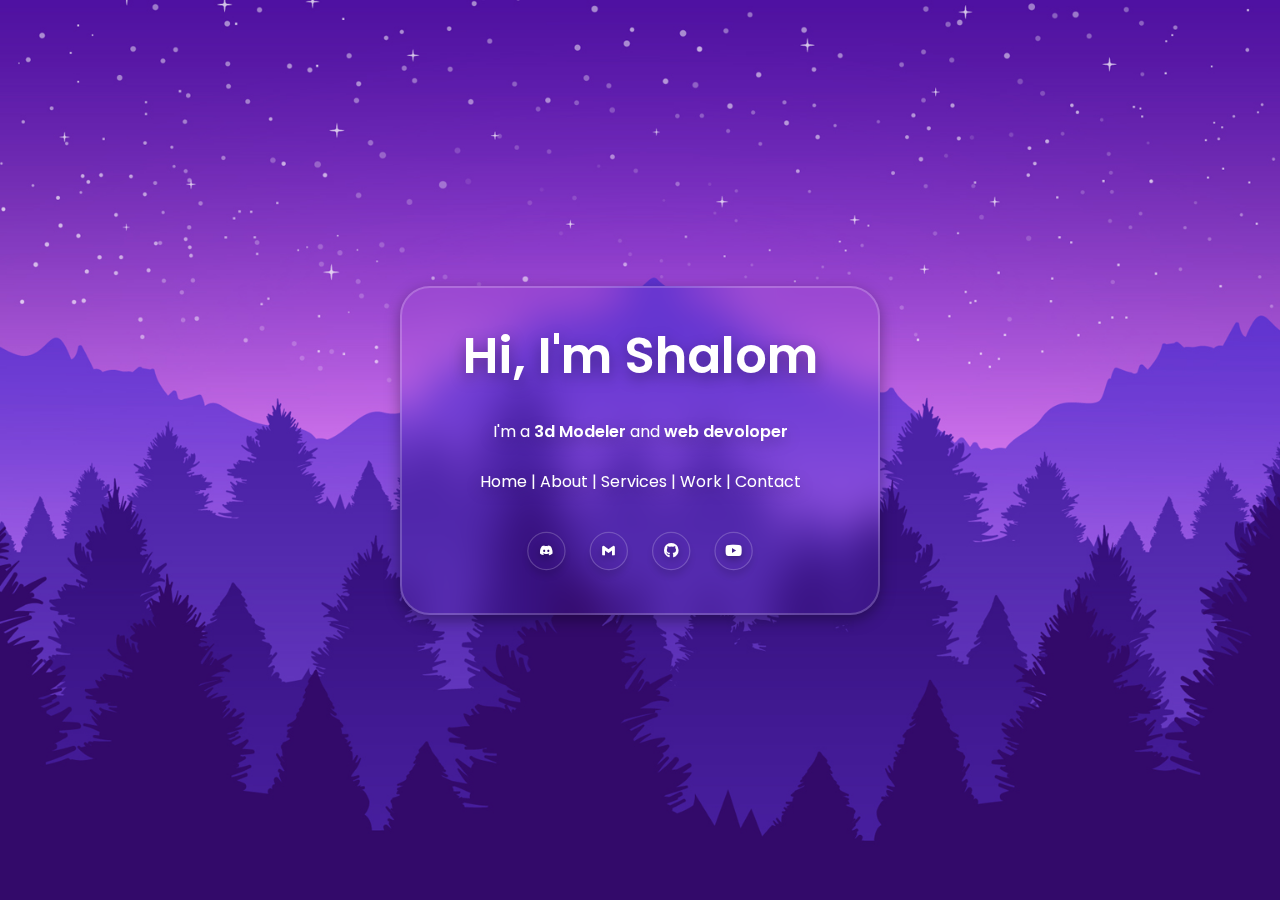
<file: index.html>
<!DOCTYPE html>
<html lang="en">
<head>
    <meta charset="UTF-8">
    <meta name="viewport" content="width=device-width, initial-scale=1.0">
    <title>Shalom's Portfolio</title>
    <link rel="stylesheet" href="style.css">
    <link rel="stylesheet" href="https://cdnjs.cloudflare.com/ajax/libs/font-awesome/5.15.3/css/all.min.css"/>
    <link rel="stylesheet" href="./Assets/Icons/boxicons-2.1.4/css/boxicons.css">
    <link rel="stylesheet" href="./Assets/Icons/boxicons-2.1.4/css/animations.css">
    <link rel="stylesheet" href="./Assets/Icons/boxicons-2.1.4/css/boxicons.min.css">
    <link rel="stylesheet" href="./Assets/Icons/boxicons-2.1.4/css/transformations.css">
</head>
<body>
    <center>
    <div class="hero-div">
        <div class="hero-content-all">
        
        <div>
        <herotext class="hero-h1">
         Hi, I'm Shalom
     </herotext>
    </div>
    <br>
       <div>
        <herotext class="hero-content">I'm a <bold>3d Modeler</bold> and <bold>web devoloper</bold></herotext>
       </div>
       <br> 
       <div class="hero-buttons-div">
       <a href="index.html"> <Text class="hero-buttons-work">Home</text></a>
        <Text class="hero-buttons">|</Text>
        <a href="about.html"><Text class="hero-buttons-work">About</Text></a>
        <Text class="hero-buttons">|</Text>
        <a href="services.html"><Text class="hero-buttons-work">Services</Text></a>
        <Text class="hero-buttons">|</Text>
        <a href="work.html"><Text class="hero-buttons-work">Work</Text></a>
        <Text class="hero-buttons">|</Text>
        <a href="contacts.html"><Text class="hero-buttons-work">Contact</Text></a>
    </div>
    <br>
    
    <!-- social media buttons-->
   <a href="https://discordapp.com/users/917382357495992360"> <div class="wrapper" style="scale:60%">
        <div class="icon facebook">
           <div class="tooltip">
              Discord
           </div>
           <span class="discord-icon"><i class="bx bxl-discord-alt"></i></span>
        </div>
      </a>
      <a href="contacts.html">
        <div class="icon instagram">
           <div class="tooltip">
              Mail
           </div>
           <span><i class="bx bxl-gmail"></i></span>
        </div>
      </a>
      <a href="https://github.com/Shalom-Bharathi">
        <div class="icon github">
           <div class="tooltip">
              Github
           </div>
           <span><i class="fab fa-github"></i></span>
        </div>
      </a> 
      <a href="https://www.youtube.com/channel/UC0Ekqxyu-bImmaZhyuiQLtg">
        <div class="icon youtube">
           <div class="tooltip">
              YouTube
           </div>
           <span><i class="fab fa-youtube"></i></span>
        </div>
     </div>
   </a>
    </div>
</div>
</center>
</body>
</html>
</file>
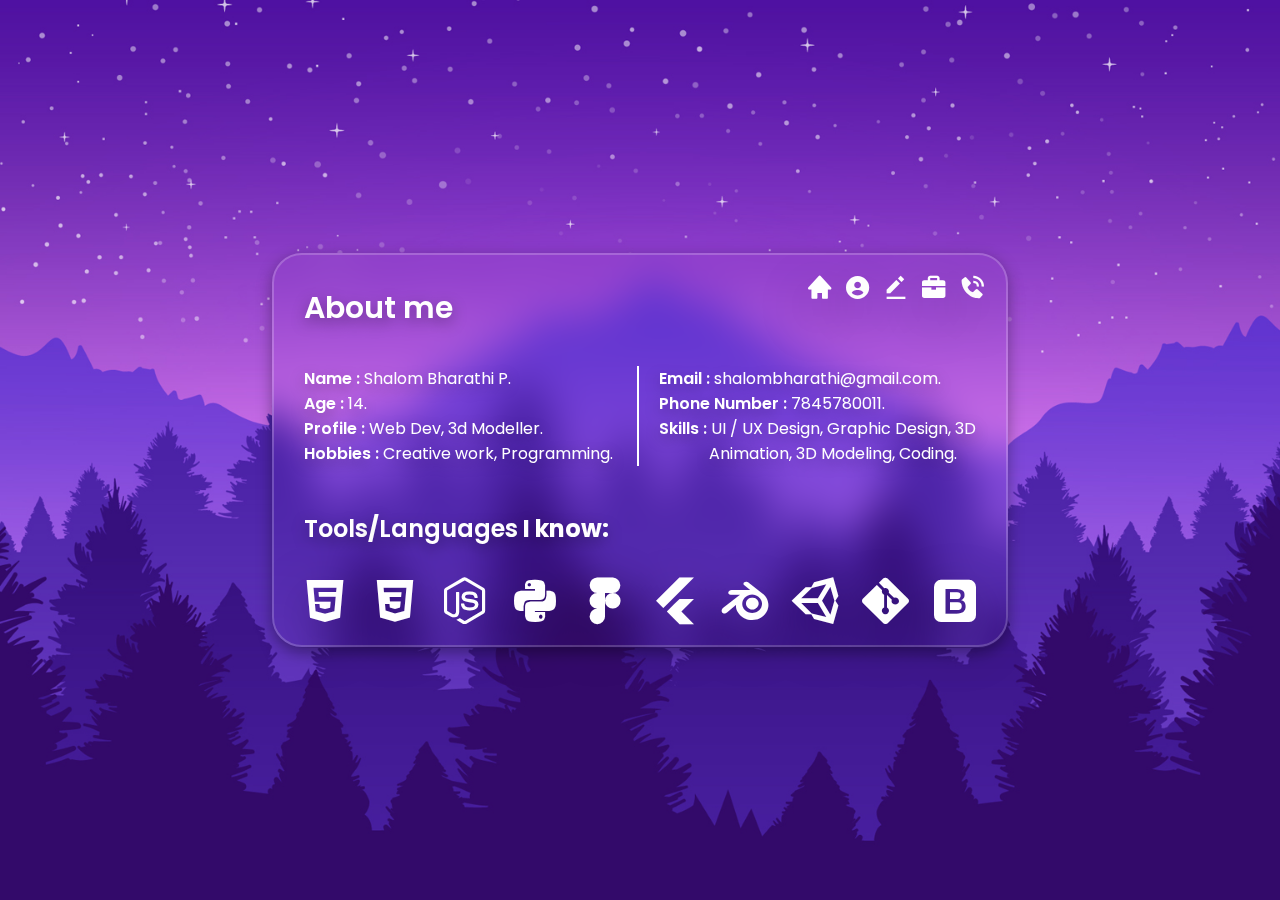
<file: about.html>
<!DOCTYPE html>
<html lang="en">
<head>
    <meta charset="UTF-8">
    <meta name="viewport" content="width=device-width, initial-scale=1.0">
    <title>Portfolio | About</title>
    <link rel="stylesheet" href="style.css">
    <link rel="stylesheet" href="./Assets/Icons/boxicons-2.1.4/css/boxicons.css">
    <link rel="stylesheet" href="./Assets/Icons/boxicons-2.1.4/css/animations.css">
    <link rel="stylesheet" href="./Assets/Icons/boxicons-2.1.4/css/boxicons.min.css">
    <link rel="stylesheet" href="./Assets/Icons/boxicons-2.1.4/css/transformations.css">
</head>
<body>
    
    <div class="hero-div">
        <div class="hero-content-all">
        
        <div class="icon-panel">
        <herotext class="About-me-text">About me</herotext>
        <a href="contacts.html"><i class='bx bxs-phone-call' style="font-size: 8px; float:right;margin-left:30px;"></i></a>
        <a href="work.html"><i class='bx bxs-briefcase' style="font-size: 8px; float:right;margin-left:30px;"></i></a>
        <a href="services.html"><i class='bx bxs-edit-alt' style="font-size: 8px; float:right;margin-left:30px;"></i></a>
        <a href="about.html"><i class='bx bxs-user-circle' style="font-size: 8px; float:right;margin-left:30px;"></i></a>
        <a href="index.html"> <i class='bx bxs-home' style="font-size: 8px; float:right;margin-left:30px;"></i></a>
    </div>
    
    <br>
       <div class="flexbox-about-me">
        <li style="list-style-type:none;"><herotext class="hero-content"><bold>Name :</bold> Shalom Bharathi P.</herotext></li>
        <li style="list-style-type:none;"><herotext class="hero-content"><bold>Age :</bold> 14. </herotext></li>
        <li style="list-style-type:none;"><herotext class="hero-content"><bold>Profile :</bold> Web Dev, 3d Modeller.</herotext></li>
        <li style="list-style-type:none;"><herotext class="hero-content"><bold>Hobbies :</bold> Creative work, Programming.</herotext></li>
    </div>
    <div class="flexbox-about-me-2">
        <li style="list-style-type:none;"><herotext class="hero-content"><bold>Email :</bold> shalombharathi@gmail.com.</herotext></li>
        <li style="list-style-type:none;"><herotext class="hero-content"><bold>Phone Number :</bold> 7845780011. </herotext></li>
        
        <li style="list-style-type:none;"><herotext class="hero-content"><bold>Skills : </bold>UI / UX Design, Graphic Design, 3D <br><listpadding style="margin-left: 50px;">Animation, 3D Modeling, Coding.</listpadding></herotext></li>
    </div>
    <br>
    <br>
    <h2 style="text-shadow: rgba(0, 0, 0, 0.35) 0px 5px 15px;"><bold>Tools</bold>/<bold>Languages</bold> I know:</h2>
    <br>    
    <center>
    <div class="flex-icons">
    <i class='bx bxl-html5' style=" margin-left:0px;"></i>
    <i class='bx bxl-css3'></i>
    <i class='bx bxl-nodejs'></i>
    <i class='bx bxl-python'></i>
    <i class='bx bxl-figma'></i>
    <i class='bx bxl-flutter'></i>
    <i class='bx bxl-blender'></i>
    <i class='bx bxl-unity'></i>
    <i class='bx bxl-git'></i>
    <i class='bx bxl-bootstrap'></i>
</center>
</div>
    </div>
    </div>
</div>

</body>
</html>
</file>
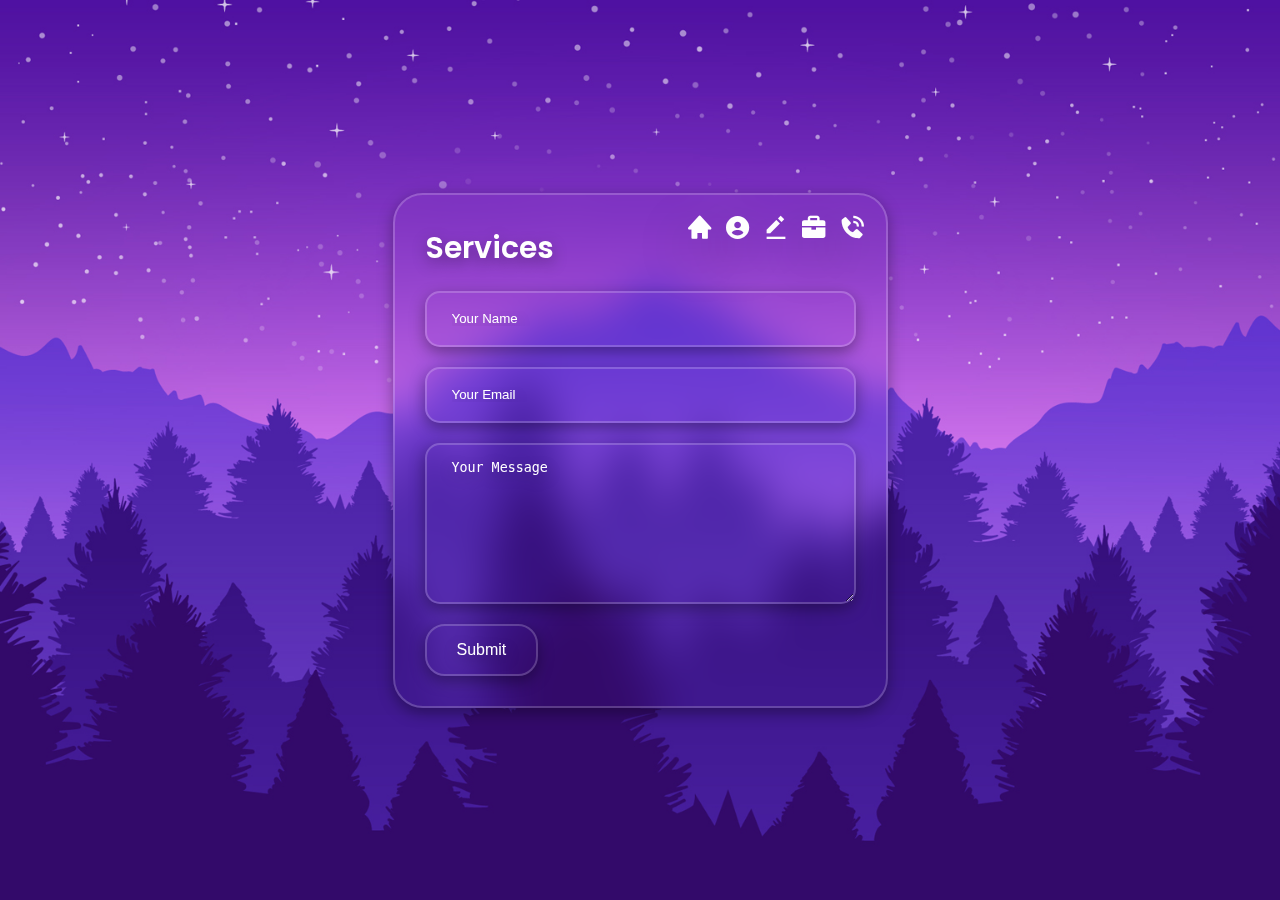
<file: contacts.html>
<!DOCTYPE html>
<html lang="en">
<head>
    <meta charset="UTF-8">
    <meta name="viewport" content="width=device-width, initial-scale=1.0">
    <title>Portfolio | Contacts</title>
    <link rel="stylesheet" href="style.css">
    <link rel="stylesheet" href="./Assets/Icons/boxicons-2.1.4/css/boxicons.css">
    <link rel="stylesheet" href="./Assets/Icons/boxicons-2.1.4/css/animations.css">
    <link rel="stylesheet" href="./Assets/Icons/boxicons-2.1.4/css/boxicons.min.css">
    <link rel="stylesheet" href="./Assets/Icons/boxicons-2.1.4/css/transformations.css">
</head>
<body>
    
    <div class="hero-div">
        <div class="hero-content-all">
            <div class="icon-panel">
                <herotext class="About-me-text">Services</herotext>
                <a href="contacts.html"><i class='bx bxs-phone-call' style="font-size: 8px; float:right;margin-left:30px;"></i></a>
                <a href="work.html"><i class='bx bxs-briefcase' style="font-size: 8px; float:right;margin-left:30px;"></i></a>
                <a href="services.html"><i class='bx bxs-edit-alt' style="font-size: 8px; float:right;margin-left:30px;"></i></a>
                <a href="about.html"><i class='bx bxs-user-circle' style="font-size: 8px; float:right;margin-left:30px;"></i></a>
                <a href="index.html"> <i class='bx bxs-home' style="font-size: 8px; float:right;margin-left:30px;"></i></a>
            </div>

            <div class="contact-container">
                <form action="https://api.web3forms.com/submit" method="POST" class= "contact-left">
        <div class="contact-left-title">
           
           
        </div>
        <input type="hidden" name="access_key" value="cac8a3fe-f493-4895-bf1e-9614c48dd0f6">
            <input type="text" name="name" placeholder="Your Name" style="color:white;" class="contact-inputs" required>
            <input type="email" name="email" placeholder="Your Email" class="contact-inputs" required>
            <textarea name="message" placeholder="Your Message" class="contact-inputs" required ></textarea>
            <button tupe="submit" class="submit-button">Submit</button>
                </form>
                
            
             
            </div> 
</div>
    </div>

</body>
</html>
</file>
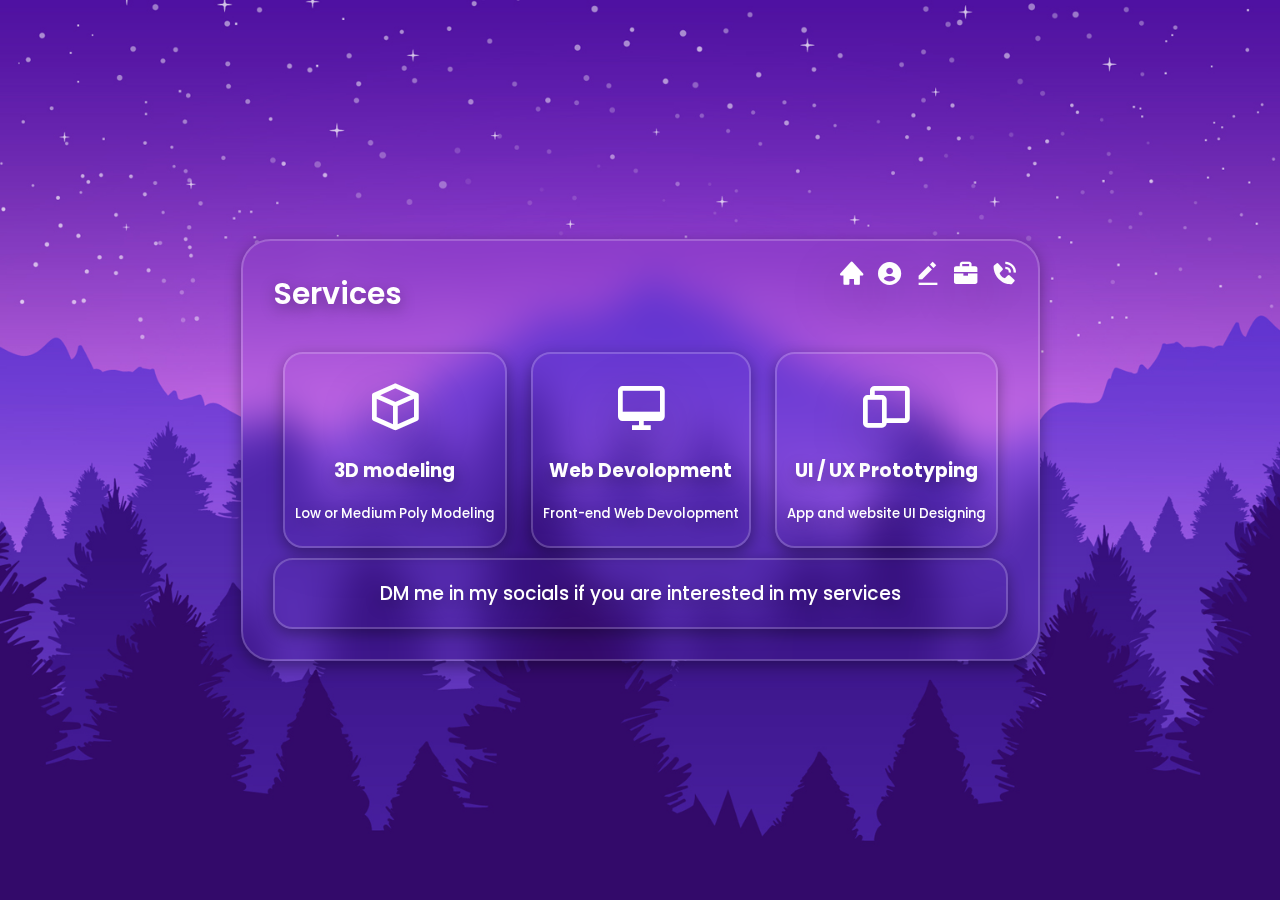
<file: services.html>
<!DOCTYPE html>
<html lang="en">
<head>
    <meta charset="UTF-8">
    <meta name="viewport" content="width=device-width, initial-scale=1.0">
    <title>Portfolio | Services</title>
    <link rel="stylesheet" href="style.css">
    <link rel="stylesheet" href="./Assets/Icons/boxicons-2.1.4/css/boxicons.css">
    <link rel="stylesheet" href="./Assets/Icons/boxicons-2.1.4/css/animations.css">
    <link rel="stylesheet" href="./Assets/Icons/boxicons-2.1.4/css/boxicons.min.css">
    <link rel="stylesheet" href="./Assets/Icons/boxicons-2.1.4/css/transformations.css">
</head>
<body>
    
    <div class="hero-div">
        <div class="hero-content-all">
        
            <div class="icon-panel">
                <herotext class="About-me-text">Services</herotext>
                <a href="contacts.html"><i class='bx bxs-phone-call' style="font-size: 8px; float:right;margin-left:30px;"></i></a>
                <a href="work.html"><i class='bx bxs-briefcase' style="font-size: 8px; float:right;margin-left:30px;"></i></a>
                <a href="services.html"><i class='bx bxs-edit-alt' style="font-size: 8px; float:right;margin-left:30px;"></i></a>
                <a href="about.html"><i class='bx bxs-user-circle' style="font-size: 8px; float:right;margin-left:30px;"></i></a>
                <a href="index.html"> <i class='bx bxs-home' style="font-size: 8px; float:right;margin-left:30px;"></i></a>
            </div>

    <br>
    <div class="services-div">
        <center>
            <i class='bx bx-cube'></i>
            <h3 class="services-heading">3D modeling</h3>
            <h5 class="services-sub">Low or Medium Poly Modeling</h3>
                
        </center>
    </div>

    <div class="services-div">
        <center>
            <i class='bx bx-desktop'></i>
            <h3 class="services-heading">Web Devolopment</h3>
            <h5 class="services-sub">Front-end Web Devolopment</h5>
           
        </center>
    </div>
   

    <div class="services-div">
        <center>
            <i class='bx bx-devices' ></i>
            <h3 class="services-heading">UI / UX Prototyping</h3>
            <h5 class="services-sub">App and website UI Designing</h5>
        </center>
    </div>
    
    <div class="services-div-text"> <h3 style="font-weight: 500;"><center>DM me in my socials if you are interested in my services</center></h3> </div>
   
</div>
    </div>

</body>
</html>
</file>
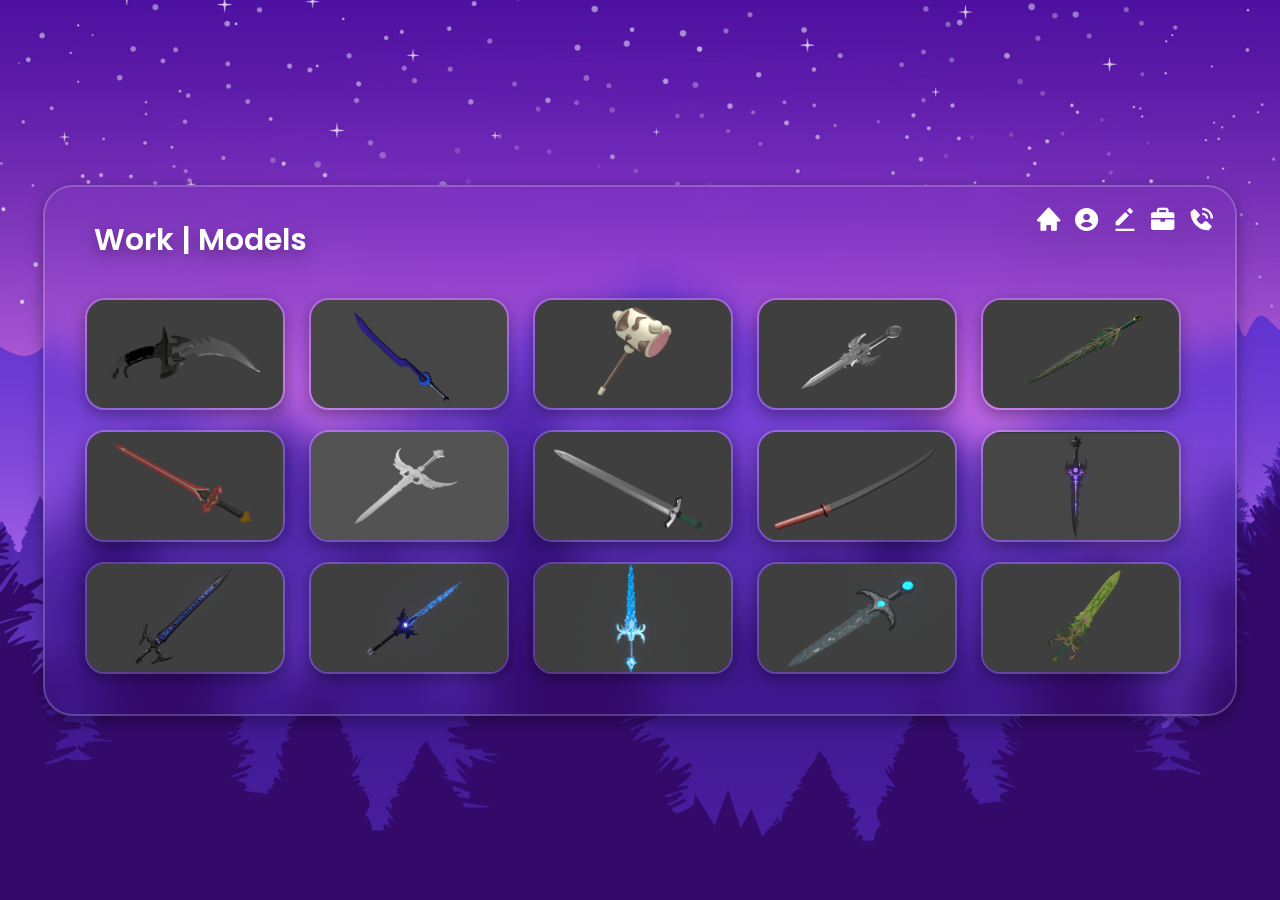
<file: work-model.html>
<!DOCTYPE html>
<html lang="en">
<head>
    <meta charset="UTF-8">
    <meta name="viewport" content="width=device-width, initial-scale=1.0">
    <title>Portfolio | Model</title>
    <link rel="stylesheet" href="style.css">
    <link rel="stylesheet" href="./Assets/Icons/boxicons-2.1.4/css/boxicons.css">
    <link rel="stylesheet" href="./Assets/Icons/boxicons-2.1.4/css/animations.css">
    <link rel="stylesheet" href="./Assets/Icons/boxicons-2.1.4/css/boxicons.min.css">
    <link rel="stylesheet" href="./Assets/Icons/boxicons-2.1.4/css/transformations.css">
</head>
<body>
    
    <div class="hero-div">
        <div class="hero-content-all-model">
        
            <div class="icon-panel">
                <herotext class="About-me-text" style="margin-left: 19px;">Work | Models</herotext>
                <a href="contacts.html"><i class='bx bxs-phone-call' style="font-size: 8px; float:right;margin-left:30px;"></i></a>
                <a href="work.html"><i class='bx bxs-briefcase' style="font-size: 8px; float:right;margin-left:30px;"></i></a>
                <a href="services.html"><i class='bx bxs-edit-alt' style="font-size: 8px; float:right;margin-left:30px;"></i></a>
                <a href="about.html"><i class='bx bxs-user-circle' style="font-size: 8px; float:right;margin-left:30px;"></i></a>
                <a href="index.html"> <i class='bx bxs-home' style="font-size: 8px; float:right;margin-left:30px;"></i></a>
            </div>

    <br>
    
    <div class="work-img-div">
        <img src="./Assets/Models/1.png" alt="" class="work-img">
    </div>

    <div class="work-img-div">
        <img src="./Assets/Models/2.png" alt="" class="work-img">
    </div>

    <div class="work-img-div">
        <img src="./Assets/Models/3.png" alt="" class="work-img">
    </div>

    <div class="work-img-div">
        <img src="./Assets/Models/4.png" alt="" class="work-img">
    </div>

    <div class="work-img-div">
        <img src="./Assets/Models/5.png" alt="" class="work-img">
    </div>

    <div class="work-img-div">
        <img src="./Assets/Models/6.png" alt="" class="work-img">
    </div>

    <div class="work-img-div">
        <img src="./Assets/Models/7.png" alt="" class="work-img">
    </div>

    <div class="work-img-div">
        <img src="./Assets/Models/8.png" alt="" class="work-img">
    </div>

    <div class="work-img-div">
        <img src="./Assets/Models/9.png" alt="" class="work-img">
    </div>

    <div class="work-img-div">
        <img src="./Assets/Models/10.png" alt="" class="work-img">
    </div>

    <div class="work-img-div">
        <img src="./Assets/Models/11.png" alt="" class="work-img">
    </div>

    <div class="work-img-div">
        <img src="./Assets/Models/12.png" alt="" class="work-img">
    </div>

    <div class="work-img-div">
        <img src="./Assets/Models/13.png" alt="" class="work-img">
    </div>

    <div class="work-img-div">
        <img src="./Assets/Models/14.png" alt="" class="work-img">
    </div>

    <div class="work-img-div">
        <img src="./Assets/Models/15.png" alt="" class="work-img">
    </div>


   
</div>
    </div>

</body>
</html>
</file>
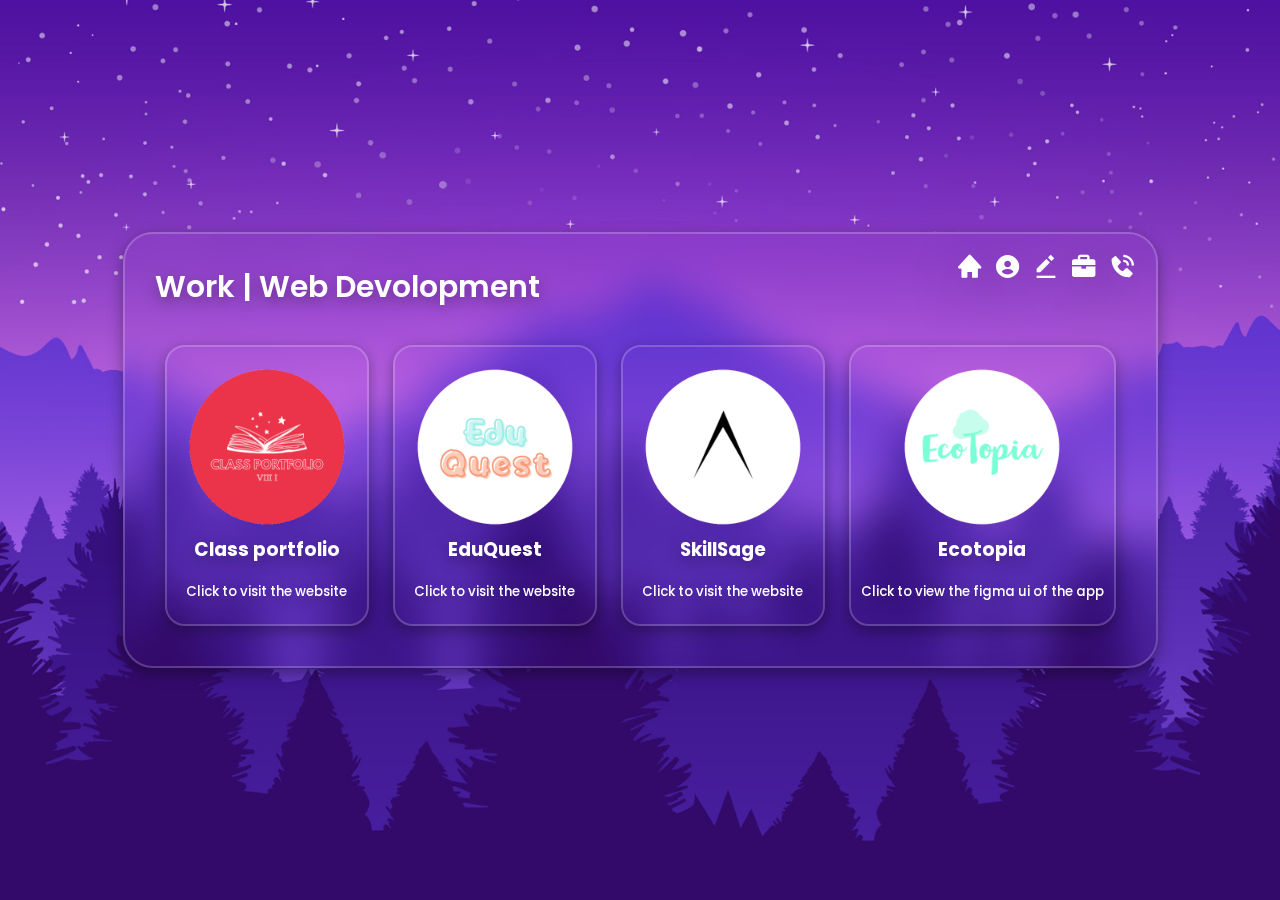
<file: work-UI.html>
<!DOCTYPE html>
<html lang="en">
<head>
    <meta charset="UTF-8">
    <meta name="viewport" content="width=device-width, initial-scale=1.0">
    <title>Portfolio | WebDev</title>
    <link rel="stylesheet" href="style.css">
    <link rel="stylesheet" href="./Assets/Icons/boxicons-2.1.4/css/boxicons.css">
    <link rel="stylesheet" href="./Assets/Icons/boxicons-2.1.4/css/animations.css">
    <link rel="stylesheet" href="./Assets/Icons/boxicons-2.1.4/css/boxicons.min.css">
    <link rel="stylesheet" href="./Assets/Icons/boxicons-2.1.4/css/transformations.css">
</head>
<body>
    
    <div class="hero-div">
        <div class="hero-content-all">
        
            <div class="icon-panel">
                <herotext class="About-me-text">Work | Web Devolopment</herotext>
                <a href="contacts.html"><i class='bx bxs-phone-call' style="font-size: 8px; float:right;margin-left:30px;"></i></a>
                <a href="work.html"><i class='bx bxs-briefcase' style="font-size: 8px; float:right;margin-left:30px;"></i></a>
                <a href="services.html"><i class='bx bxs-edit-alt' style="font-size: 8px; float:right;margin-left:30px;"></i></a>
                <a href="about.html"><i class='bx bxs-user-circle' style="font-size: 8px; float:right;margin-left:30px;"></i></a>
                <a href="index.html"> <i class='bx bxs-home' style="font-size: 8px; float:right;margin-left:30px;"></i></a>
            </div>

    <br>
    <a href="https://shalom-bharathi.github.io/Portfolio/index.html">
    <div class="services-div">
        <center>
            <img src="./Assets/Web/Class Portfolio/1.png" alt="" class="web-img">
            <h3 class="web-heading">Class portfolio</h3>
            <h5 class="web-sub">Click to visit the website</h3>
                
        </center>
    </div>
</a>
<a href="https://shalombharathi.wixsite.com/eduquest">
    <div class="services-div">
        <center>
            <img src="./Assets/Web/Class Portfolio/2.png" alt="" class="web-img">
            <h3 class="web-heading">EduQuest</h3>
            <h5 class="web-sub">Click to visit the website</h5>
           
        </center>
    </div>
</a>
<a href="https://skillsagev2.framer.website/">
    <div class="services-div">
        <center>
            <img src="./Assets/Web/Class Portfolio/3.png" alt="" class="web-img">
            <h3 class="web-heading">SkillSage</h3>
            <h5 class="web-sub">Click to visit the website</h5>
        </center>
    </div>
</a>
   
<a href="https://www.figma.com/file/FRdHTmqHnoIPCEQOu0Yl1u/Untitled?type=design&node-id=0%3A1&mode=design&t=2d3hU7oKUyHWSzkO-1">
    <div class="services-div">
        <center>
            <img src="./Assets/Web/Class Portfolio/4.png" alt="" class="web-img">
            <h3 class="web-heading">Ecotopia</h3>
            <h5 class="web-sub">Click to view the figma ui of the app</h5>
        </center>
    </div>
</a>
   
</div>
    </div>

</body>
</html>
</file>
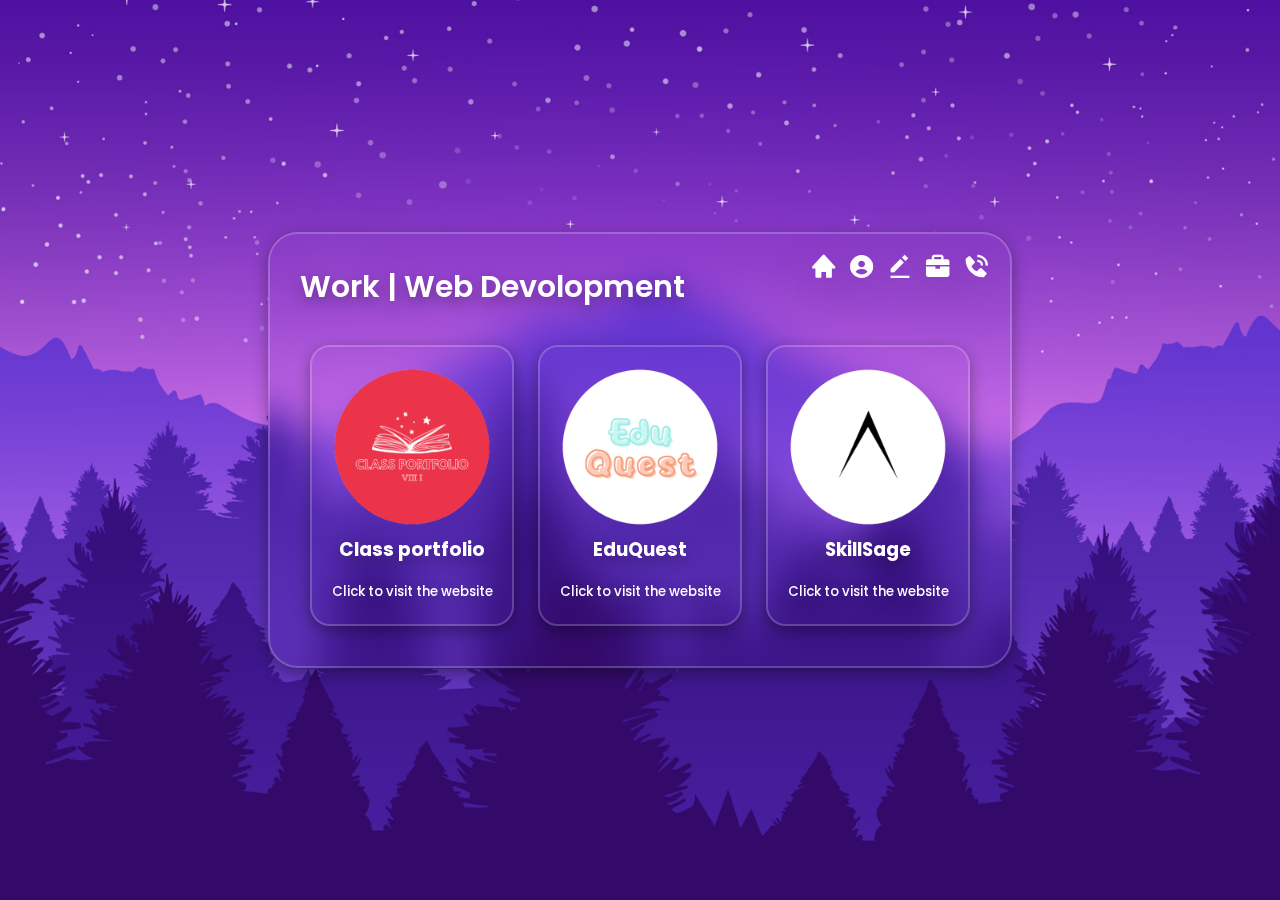
<file: work-web.html>
<!DOCTYPE html>
<html lang="en">
<head>
    <meta charset="UTF-8">
    <meta name="viewport" content="width=device-width, initial-scale=1.0">
    <title>Portfolio | WebDev</title>
    <link rel="stylesheet" href="style.css">
    <link rel="stylesheet" href="./Assets/Icons/boxicons-2.1.4/css/boxicons.css">
    <link rel="stylesheet" href="./Assets/Icons/boxicons-2.1.4/css/animations.css">
    <link rel="stylesheet" href="./Assets/Icons/boxicons-2.1.4/css/boxicons.min.css">
    <link rel="stylesheet" href="./Assets/Icons/boxicons-2.1.4/css/transformations.css">
</head>
<body>
    
    <div class="hero-div">
        <div class="hero-content-all">
        
            <div class="icon-panel">
                <herotext class="About-me-text">Work | Web Devolopment</herotext>
                <a href="contacts.html"><i class='bx bxs-phone-call' style="font-size: 8px; float:right;margin-left:30px;"></i></a>
                <a href="work.html"><i class='bx bxs-briefcase' style="font-size: 8px; float:right;margin-left:30px;"></i></a>
                <a href="services.html"><i class='bx bxs-edit-alt' style="font-size: 8px; float:right;margin-left:30px;"></i></a>
                <a href="about.html"><i class='bx bxs-user-circle' style="font-size: 8px; float:right;margin-left:30px;"></i></a>
                <a href="index.html"> <i class='bx bxs-home' style="font-size: 8px; float:right;margin-left:30px;"></i></a>
            </div>

    <br>
    <a href="https://shalom-bharathi.github.io/Portfolio/index.html">
    <div class="services-div">
        <center>
            <img src="./Assets/Web/Class Portfolio/1.png" alt="" class="web-img">
            <h3 class="web-heading">Class portfolio</h3>
            <h5 class="web-sub">Click to visit the website</h3>
                
        </center>
    </div>
</a>
<a href="https://shalombharathi.wixsite.com/eduquest">
    <div class="services-div">
        <center>
            <img src="./Assets/Web/Class Portfolio/2.png" alt="" class="web-img">
            <h3 class="web-heading">EduQuest</h3>
            <h5 class="web-sub">Click to visit the website</h5>
           
        </center>
    </div>
</a>
<a href="https://skillsagev2.framer.website/">
    <div class="services-div">
        <center>
            <img src="./Assets/Web/Class Portfolio/3.png" alt="" class="web-img">
            <h3 class="web-heading">SkillSage</h3>
            <h5 class="web-sub">Click to visit the website</h5>
        </center>
    </div>
</a>
   
</div>
    </div>

</body>
</html>
</file>
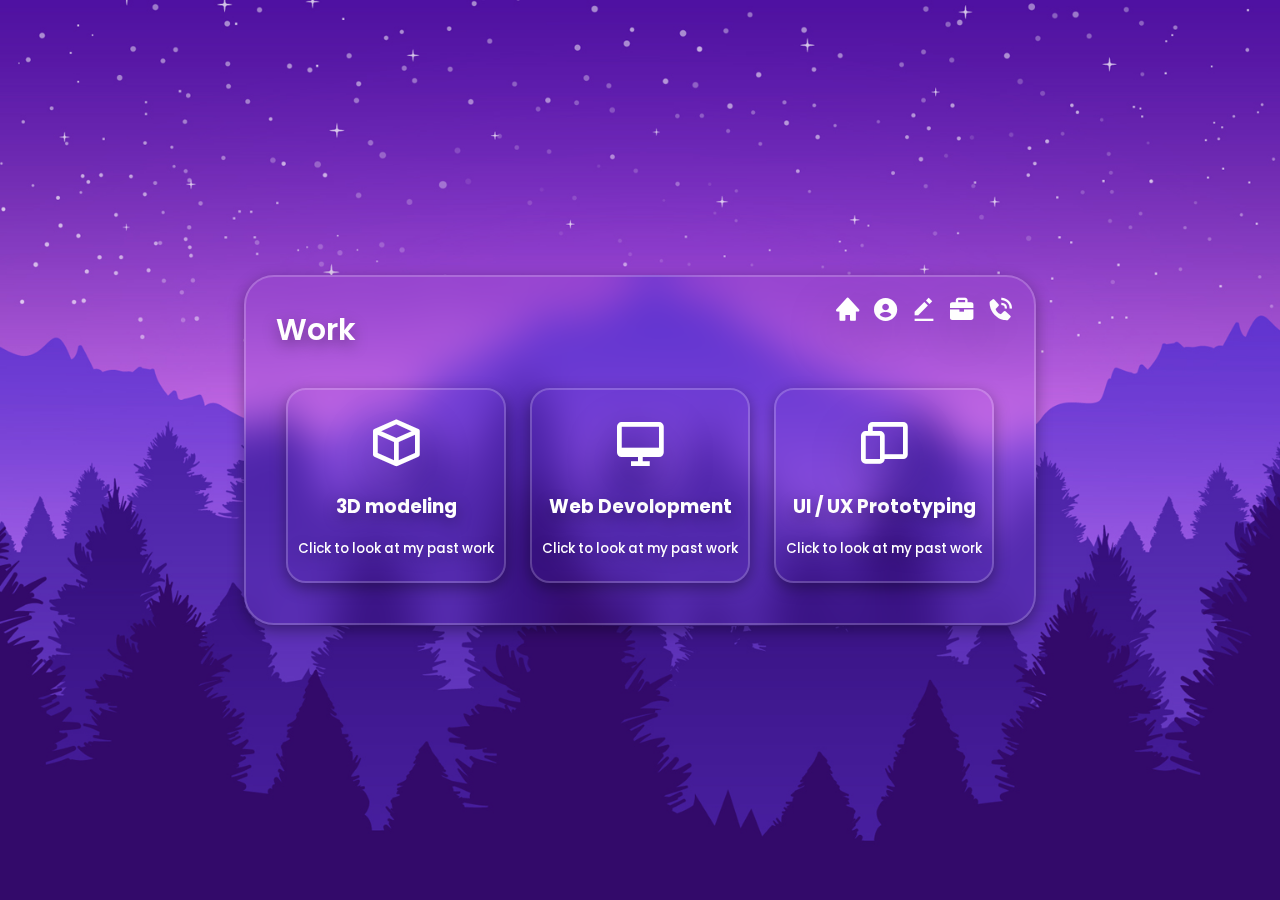
<file: work.html>
<!DOCTYPE html>
<html lang="en">
<head>
    <meta charset="UTF-8">
    <meta name="viewport" content="width=device-width, initial-scale=1.0">
    <title>Portfolio | Work</title>
    <link rel="stylesheet" href="style.css">
    <link rel="stylesheet" href="./Assets/Icons/boxicons-2.1.4/css/boxicons.css">
    <link rel="stylesheet" href="./Assets/Icons/boxicons-2.1.4/css/animations.css">
    <link rel="stylesheet" href="./Assets/Icons/boxicons-2.1.4/css/boxicons.min.css">
    <link rel="stylesheet" href="./Assets/Icons/boxicons-2.1.4/css/transformations.css">
</head>
<body>
    
    <div class="hero-div">
        <div class="hero-content-all">
        
            <div class="icon-panel">
                <herotext class="About-me-text">Work</herotext>
                <a href="contacts.html"><i class='bx bxs-phone-call' style="font-size: 8px; float:right;margin-left:30px;"></i></a>
                <a href="work.html"><i class='bx bxs-briefcase' style="font-size: 8px; float:right;margin-left:30px;"></i></a>
                <a href="services.html"><i class='bx bxs-edit-alt' style="font-size: 8px; float:right;margin-left:30px;"></i></a>
                <a href="about.html"><i class='bx bxs-user-circle' style="font-size: 8px; float:right;margin-left:30px;"></i></a>
                <a href="index.html"> <i class='bx bxs-home' style="font-size: 8px; float:right;margin-left:30px;"></i></a>
            </div>

    <br>
    <a href="work-model.html">
    <div class="services-div">
        <center>
            <i class='bx bx-cube'></i>
            <h3 class="services-heading">3D modeling</h3>
            <h5 class="services-sub">Click to look at my past work</h3>
                
        </center>
    </div>
</a>
<a href="work-web.html">
    <div class="services-div">
        <center>
            <i class='bx bx-desktop'></i>
            <h3 class="services-heading">Web Devolopment</h3>
            <h5 class="services-sub">Click to look at my past work</h5>
           
        </center>
    </div>
</a>
<a href="work-UI.html">
    <div class="services-div">
        <center>
            <i class='bx bx-devices' ></i>
            <h3 class="services-heading">UI / UX Prototyping</h3>
            <h5 class="services-sub">Click to look at my past work</h5>
        </center>
    </div>
</a>
   
</div>
    </div>

</body>
</html>
</file>
<file: style.css>
@import url('https://fonts.googleapis.com/css2?family=Nunito:ital,wght@0,200..1000;1,200..1000&family=Poppins:ital,wght@0,100;0,200;0,300;0,400;0,500;0,600;0,700;0,800;0,900;1,100;1,200;1,300;1,400;1,500;1,600;1,700;1,800;1,900&display=swap');

@media screen and (max-width:400px){
    .flex-icons i {
        margin-bottom: 40px;
    }
}
body {
    font-family: 'poppins';
    box-sizing: border-box;
    padding: 0;
    margin: 0; 
    background:url(./Assets/Hero-bg.jpg) no-repeat;
    background-size: cover;
    background-position: center;
    list-style-type:none;
}
.hero-div {
    display: flex;
    justify-content: center;
    align-items: center;
    height: 100vh;
    flex-wrap: wrap;
}
.hero-content-all {
    box-shadow: rgba(0, 0, 0, 0.35) 0px 5px 15px;
    background-color: transparent;
    border:2px solid rgba(255, 255, 255, .2);
    color:white;
    backdrop-filter:blur(20px);
    padding: 30px;
    border-radius: 30px;
    align-items: center;
    text-shadow: rgba(0, 0, 0, 0.35) 0px 5px 15px;
    
}
bold {
    font-weight: 600;
    transition: 1s;
}

bold:hover {
    font-size:larger;
     
}
.hero-h1 {
    font-size: 50px;
    font-weight: 600;
    
}

.hero-content {
  padding-top: 100px;
}

a {
    color:white;
    text-decoration: none;
}

.hero-buttons-work {
    transition: 1s;
}

.hero-buttons-work:hover {
    font-size:larger; 
    font-weight: 500;
}

.About-me-text {
    font-size:30px;
    font-weight: 600;
}

.flexbox-about-me {
    display: inline-block;
    margin-top: 10px;
    
}

.flexbox-about-me-2 {
        display: inline-block;
        margin-top: 10px;
        border-left: 2px solid white;
        padding-left: 20px;
        margin-left: 20px;
}

i {
    margin-left:50px;
    text-shadow: rgba(0, 0, 0, 0.35) 0px 5px 15px;
    transition: 1s;
    scale:350%;
    color:white;
    display: flex;
}

.flex-icons i :hover {
    scale:110%;
    opacity: 95%;
}

.icon-panel   :hover {
    scale:450%;
    opacity: 95%;
}

.icon-panel {
    text-shadow: rgba(0, 0, 0, 0.35) 0px 5px 15px;
    
}

.wrapper{
    display: inline-flex;
  }
  .wrapper .icon{
    margin: 0 20px;
    text-align: center;
    cursor: pointer;
    display: flex;
    align-items: center;
    justify-content: center;
    flex-direction: column;
    position: relative;
    z-index: 2;
    transition: 0.5s cubic-bezier(0.68, -0.55, 0.265, 1.55);
    
  }
  .wrapper .icon span{
    border:2px solid rgba(255, 255, 255, .2);
    backdrop-filter:blur(20px);
    display: block;
    height: 60px;
    width: 60px;
    background:transparent;
    border-radius: 50%;
    position: relative;
    z-index: 2;
    box-shadow: 0px 10px 10px rgba(0,0,0,0.1);
    transition: 0.5s cubic-bezier(0.68, -0.55, 0.265, 1.55);
  }
  .wrapper .icon span i{
    line-height: 60px;
    font-size: 25px;
  }
  .wrapper .icon .tooltip{
    position: absolute;
    top: 0;
    z-index: 1;
    background: #fff;
    color: #fff;
    padding: 10px 18px;
    font-size: 20px;
    font-weight: 500;
    border-radius: 25px;
    opacity: 0;
    pointer-events: none;
    box-shadow: 0px 10px 10px rgba(0,0,0,0.1);
    transition: 0.5s cubic-bezier(0.68, -0.55, 0.265, 1.55);
  }
  .wrapper .icon:hover .tooltip{
    top: -70px;
    opacity: 1;
    pointer-events: auto;
  }
  .icon .tooltip:before{
    position: absolute;
    content: "";
    height: 15px;
    width: 15px;
    background: #fff;
    left: 50%;
    bottom: -6px;
    transform: translateX(-50%) rotate(45deg);
    transition: 0.5s cubic-bezier(0.68, -0.55, 0.265, 1.55);
    
  }

  .icon {
    transition: 1s;
  }
  .wrapper .icon:hover span{
    color: #fff;
    scale:120%;
  }
  .wrapper .icon:hover span,
  .wrapper .icon:hover .tooltip{
    text-shadow: 0px -1px 0px rgba(0,0,0,0.4);
  }
  .wrapper .facebook:hover span,
  .wrapper .facebook:hover .tooltip,
  .wrapper .facebook:hover .tooltip:before{
    backdrop-filter:blur(20px);
    box-shadow: rgba(0, 0, 0, 0.35) 0px 5px 15px;
    background-color: transparent;

  }
  .wrapper .twitter:hover span,
  .wrapper .twitter:hover .tooltip,
  .wrapper .twitter:hover .tooltip:before{
    background: #46C1F6;
  }
  .wrapper .instagram:hover span,
  .wrapper .instagram:hover .tooltip,
  .wrapper .instagram:hover .tooltip:before{
    backdrop-filter:blur(20px);
    box-shadow: rgba(0, 0, 0, 0.35) 0px 5px 15px;
    background-color: transparent;

  }
  .wrapper .github:hover span,
  .wrapper .github:hover .tooltip,
  .wrapper .github:hover .tooltip:before{
    backdrop-filter:blur(20px);
    box-shadow: rgba(0, 0, 0, 0.35) 0px 5px 15px;
    background-color: transparent;

  }
  .wrapper .youtube:hover span,
  .wrapper .youtube:hover .tooltip,
  .wrapper .youtube:hover .tooltip:before{
    backdrop-filter:blur(20px);
    box-shadow: rgba(0, 0, 0, 0.35) 0px 5px 15px;
    background-color: transparent;

  }

  .wrapper i {
    scale:100%;
    margin:0px;
    color:white;
  }

  .discord-icon {
    transition: 0.3s;
  }

  .services-div {
    
    backdrop-filter:blur(20px);
    box-shadow: rgba(0, 0, 0, 0.35) 0px 5px 15px;
    background-color: transparent;
    border:2px solid rgba(255, 255, 255, .2);
    border-radius: 20px;
    display: inline-block;
    margin:10px;
    transition: 1s;

  }

  

  .services-div i {
    display: inline-block;
    padding-top:20px;
    margin-left:0px;
    
  }

  .services-heading {
    margin-top:60px;
    transition: 1s;
  }

  .services-sub {
    margin-top:0px;
    font-weight: 500;
    margin-left:10px;
    transition: 1s;
    margin-right: 10px;
  }

  .services-div-text {
    backdrop-filter:blur(20px);
    box-shadow: rgba(0, 0, 0, 0.35) 0px 5px 15px;
    background-color: transparent;
    border:2px solid rgba(255, 255, 255, .2);
    border-radius: 20px;
    transition: 1s;
   
  }

  .services-div-text:hover {
    scale: 103%;
  }

  .services-div :hover {
    font-size: larger;
  }

  .work-img-div {
    width: 200px;
    box-shadow: rgba(0, 0, 0, 0.35) 0px 5px 15px;
    margin-bottom:0px;
    padding:0px;
   
    height: 112px;
    border-radius: 20px;
    display: inline-flex;
    margin:10px
  }

  .work-img {
    width: 200px;
    margin:0px;
    padding:0px;  
    border-radius: 20px;
    border:2px solid rgba(255, 255, 255, .2);
    transition: 1s;
  }

  .hero-content-all-model {
    box-shadow: rgba(0, 0, 0, 0.35) 0px 5px 15px;
    background-color: transparent;
    border:2px solid rgba(255, 255, 255, .2);
    color:white;
    backdrop-filter:blur(20px);
    padding: 30px;
    border-radius: 30px;
    align-items: center;
    text-shadow: rgba(0, 0, 0, 0.35) 0px 5px 15px;
    width: 1130px;
    
}

.hero-content-all-contact {
  box-shadow: rgba(0, 0, 0, 0.35) 0px 5px 15px;
  background-color: transparent;
  border:2px solid rgba(255, 255, 255, .2);
  color:white;
  backdrop-filter:blur(20px);
  padding: 30px;
  border-radius: 30px;
  align-items: center;
  text-shadow: rgba(0, 0, 0, 0.35) 0px 5px 15px;
  width: 700px;
  
}

.work-img-div :hover {
  scale:120%;
}

.web-img {
  width: 200px;
  
}

.web-heading {
  transition: 1s;
  margin-top: -19px;
}

.web-sub {
  margin-top:0px;
  font-weight: 500;
  margin-left:10px;
  transition: 1s;
  margin-right: 10px;
}

.patterns {
  
}



svg text {
  font-family: 'Poppins';
  letter-spacing: 10px;
  stroke: rgba(255, 255, 255, .2);
  font-size: 60px;
  font-weight: 700;
  stroke-width: 3;
  margin: 0px;
  padding: 0px;
  animation: textAnimate 5s infinite alternate;
  
}

@keyframes textAnimate {
  0% {
    stroke-dasharray: 0 50%;
    stroke-dashoffset:  20%;
    fill:white;

  }
  
  100% {
    stroke-dasharray: 50% 0;
    stroke-dashoffstet: -20%;
    fill: hsla(189, 68%, 75%,0%)
  }
  
}

.contact-container{
  float:left;
  display: flex;
 
  justify-content: space-evenly;
}

.contact-left{
  display: flex;
  flex-direction: column;
  align-items: start;
  gap: 20px;
}

.contact-left-title h2{
font-weight: 600;
color: #6c63ff;
font-size: 40px;
margin-bottom: 5px;
}

.contact-left-title hr{
  border: none;
  width: 120px;
  height: 5px;
  background-color: #6c63ff;
  border-radius: 10px;
  margin-bottom: 20px;
}

.contact-inputs{
  width: 400px;
  height: 50px;
  border: none;
  outline: none;
  padding-left: 25px;
  font-weight: 500;
  color: white;
  border-radius: 15px;
  background-color: transparent;
  box-shadow: rgba(0, 0, 0, 0.35) 0px 5px 15px;
  border:2px solid rgba(255, 255, 255, .2);
  backdrop-filter:blur(20px);
  text-shadow: rgba(0, 0, 0, 0.35) 0px 5px 15px;
  transition: 1s;

}

.contact-inputs::placeholder {
  color:white;
}


.contact-left textarea{
  height: 140px;
  padding-top: 15px;
  border-radius: 15px;
}

.contact-inputs:focus{
  scale:105%
}

.submit-button{
  display: flex;
  align-items: center;
  padding: 15px 30px;
  font-size: 16px;
  color: white;
  gap: 10px;
  border-radius: 20px;
  background-color:transparent;
  box-shadow: rgba(0, 0, 0, 0.35) 0px 5px 15px;
  border:2px solid rgba(255, 255, 255, .2);
  backdrop-filter:blur(20px);
  text-shadow: rgba(0, 0, 0, 0.35) 0px 5px 15px;
}

.submit-button :hover {
  scale:110%;
}

.contact-right img{
width: auto;
height: 500px;
}

@media (max-width: 800px) {
  .contact-inputs{
      width: 80vw;
  }
  .contact-right{
      display: none;
  }
}
</file>
<file: Assets/Icons/boxicons-2.1.4/css/animations.css>
@-webkit-keyframes spin
{
    0%
    {
        -webkit-transform: rotate(0);
                transform: rotate(0);
    }
    100%
    {
        -webkit-transform: rotate(359deg);
                transform: rotate(359deg);
    }
}
@keyframes spin
{
    0%
    {
        -webkit-transform: rotate(0);
                transform: rotate(0);
    }
    100%
    {
        -webkit-transform: rotate(359deg);
                transform: rotate(359deg);
    }
}
@-webkit-keyframes burst
{
    0%
    {
        -webkit-transform: scale(1);
                transform: scale(1);

        opacity: 1;
    }
    90%
    {
        -webkit-transform: scale(1.5);
                transform: scale(1.5);

        opacity: 0;
    }
}
@keyframes burst
{
    0%
    {
        -webkit-transform: scale(1);
                transform: scale(1);

        opacity: 1;
    }
    90%
    {
        -webkit-transform: scale(1.5);
                transform: scale(1.5);

        opacity: 0;
    }
}
@-webkit-keyframes flashing
{
    0%
    {
        opacity: 1;
    }
    45%
    {
        opacity: 0;
    }
    90%
    {
        opacity: 1;
    }
}
@keyframes flashing
{
    0%
    {
        opacity: 1;
    }
    45%
    {
        opacity: 0;
    }
    90%
    {
        opacity: 1;
    }
}
@-webkit-keyframes fade-left
{
    0%
    {
        -webkit-transform: translateX(0);
                transform: translateX(0);

        opacity: 1;
    }
    75%
    {
        -webkit-transform: translateX(-20px);
                transform: translateX(-20px);

        opacity: 0;
    }
}
@keyframes fade-left
{
    0%
    {
        -webkit-transform: translateX(0);
                transform: translateX(0);

        opacity: 1;
    }
    75%
    {
        -webkit-transform: translateX(-20px);
                transform: translateX(-20px);

        opacity: 0;
    }
}
@-webkit-keyframes fade-right
{
    0%
    {
        -webkit-transform: translateX(0);
                transform: translateX(0);

        opacity: 1;
    }
    75%
    {
        -webkit-transform: translateX(20px);
                transform: translateX(20px);

        opacity: 0;
    }
}
@keyframes fade-right
{
    0%
    {
        -webkit-transform: translateX(0);
                transform: translateX(0);

        opacity: 1;
    }
    75%
    {
        -webkit-transform: translateX(20px);
                transform: translateX(20px);

        opacity: 0;
    }
}
@-webkit-keyframes fade-up
{
    0%
    {
        -webkit-transform: translateY(0);
                transform: translateY(0);

        opacity: 1;
    }
    75%
    {
        -webkit-transform: translateY(-20px);
                transform: translateY(-20px);

        opacity: 0;
    }
}
@keyframes fade-up
{
    0%
    {
        -webkit-transform: translateY(0);
                transform: translateY(0);

        opacity: 1;
    }
    75%
    {
        -webkit-transform: translateY(-20px);
                transform: translateY(-20px);

        opacity: 0;
    }
}
@-webkit-keyframes fade-down
{
    0%
    {
        -webkit-transform: translateY(0);
                transform: translateY(0);

        opacity: 1;
    }
    75%
    {
        -webkit-transform: translateY(20px);
                transform: translateY(20px);

        opacity: 0;
    }
}
@keyframes fade-down
{
    0%
    {
        -webkit-transform: translateY(0);
                transform: translateY(0);

        opacity: 1;
    }
    75%
    {
        -webkit-transform: translateY(20px);
                transform: translateY(20px);

        opacity: 0;
    }
}
@-webkit-keyframes tada
{
    from
    {
        -webkit-transform: scale3d(1, 1, 1);
                transform: scale3d(1, 1, 1);
    }

    10%,
    20%
    {
        -webkit-transform: scale3d(.95, .95, .95) rotate3d(0, 0, 1, -10deg);
                transform: scale3d(.95, .95, .95) rotate3d(0, 0, 1, -10deg);
    }

    30%,
    50%,
    70%,
    90%
    {
        -webkit-transform: scale3d(1, 1, 1) rotate3d(0, 0, 1, 10deg);
                transform: scale3d(1, 1, 1) rotate3d(0, 0, 1, 10deg);
    }

    40%,
    60%,
    80%
    {
        -webkit-transform: scale3d(1, 1, 1) rotate3d(0, 0, 1, -10deg);
                transform: scale3d(1, 1, 1) rotate3d(0, 0, 1, -10deg);
    }

    to
    {
        -webkit-transform: scale3d(1, 1, 1);
                transform: scale3d(1, 1, 1);
    }
}

@keyframes tada
{
    from
    {
        -webkit-transform: scale3d(1, 1, 1);
                transform: scale3d(1, 1, 1);
    }

    10%,
    20%
    {
        -webkit-transform: scale3d(.95, .95, .95) rotate3d(0, 0, 1, -10deg);
                transform: scale3d(.95, .95, .95) rotate3d(0, 0, 1, -10deg);
    }

    30%,
    50%,
    70%,
    90%
    {
        -webkit-transform: scale3d(1, 1, 1) rotate3d(0, 0, 1, 10deg);
                transform: scale3d(1, 1, 1) rotate3d(0, 0, 1, 10deg);
    }

    40%,
    60%,
    80%
    {
        -webkit-transform: rotate3d(0, 0, 1, -10deg);
                transform: rotate3d(0, 0, 1, -10deg);
    }

    to
    {
        -webkit-transform: scale3d(1, 1, 1);
                transform: scale3d(1, 1, 1);
    }
}
.bx-spin
{
    -webkit-animation: spin 2s linear infinite;
            animation: spin 2s linear infinite;
}
.bx-spin-hover:hover
{
    -webkit-animation: spin 2s linear infinite;
            animation: spin 2s linear infinite;
}

.bx-tada
{
    -webkit-animation: tada 1.5s ease infinite;
            animation: tada 1.5s ease infinite;
}
.bx-tada-hover:hover
{
    -webkit-animation: tada 1.5s ease infinite;
            animation: tada 1.5s ease infinite;
}

.bx-flashing
{
    -webkit-animation: flashing 1.5s infinite linear;
            animation: flashing 1.5s infinite linear;
}
.bx-flashing-hover:hover
{
    -webkit-animation: flashing 1.5s infinite linear;
            animation: flashing 1.5s infinite linear;
}

.bx-burst
{
    -webkit-animation: burst 1.5s infinite linear;
            animation: burst 1.5s infinite linear;
}
.bx-burst-hover:hover
{
    -webkit-animation: burst 1.5s infinite linear;
            animation: burst 1.5s infinite linear;
}
.bx-fade-up
{
    -webkit-animation: fade-up 1.5s infinite linear;
            animation: fade-up 1.5s infinite linear;
}
.bx-fade-up-hover:hover
{
    -webkit-animation: fade-up 1.5s infinite linear;
            animation: fade-up 1.5s infinite linear;
}
.bx-fade-down
{
    -webkit-animation: fade-down 1.5s infinite linear;
            animation: fade-down 1.5s infinite linear;
}
.bx-fade-down-hover:hover
{
    -webkit-animation: fade-down 1.5s infinite linear;
            animation: fade-down 1.5s infinite linear;
}
.bx-fade-left
{
    -webkit-animation: fade-left 1.5s infinite linear;
            animation: fade-left 1.5s infinite linear;
}
.bx-fade-left-hover:hover
{
    -webkit-animation: fade-left 1.5s infinite linear;
            animation: fade-left 1.5s infinite linear;
}
.bx-fade-right
{
    -webkit-animation: fade-right 1.5s infinite linear;
            animation: fade-right 1.5s infinite linear;
}
.bx-fade-right-hover:hover
{
    -webkit-animation: fade-right 1.5s infinite linear;
            animation: fade-right 1.5s infinite linear;
}
</file>
<file: Assets/Icons/boxicons-2.1.4/css/transformations.css>
.bx-rotate-90
{
    transform: rotate(90deg);

    -ms-filter: 'progid:DXImageTransform.Microsoft.BasicImage(rotation=1)';
}
.bx-rotate-180
{
    transform: rotate(180deg);

    -ms-filter: 'progid:DXImageTransform.Microsoft.BasicImage(rotation=2)';
}
.bx-rotate-270
{
    transform: rotate(270deg);

    -ms-filter: 'progid:DXImageTransform.Microsoft.BasicImage(rotation=3)';
}
.bx-flip-horizontal
{
    transform: scaleX(-1);

    -ms-filter: 'progid:DXImageTransform.Microsoft.BasicImage(rotation=0, mirror=1)';
}
.bx-flip-vertical
{
    transform: scaleY(-1);

    -ms-filter: 'progid:DXImageTransform.Microsoft.BasicImage(rotation=2, mirror=1)';
}
</file>
